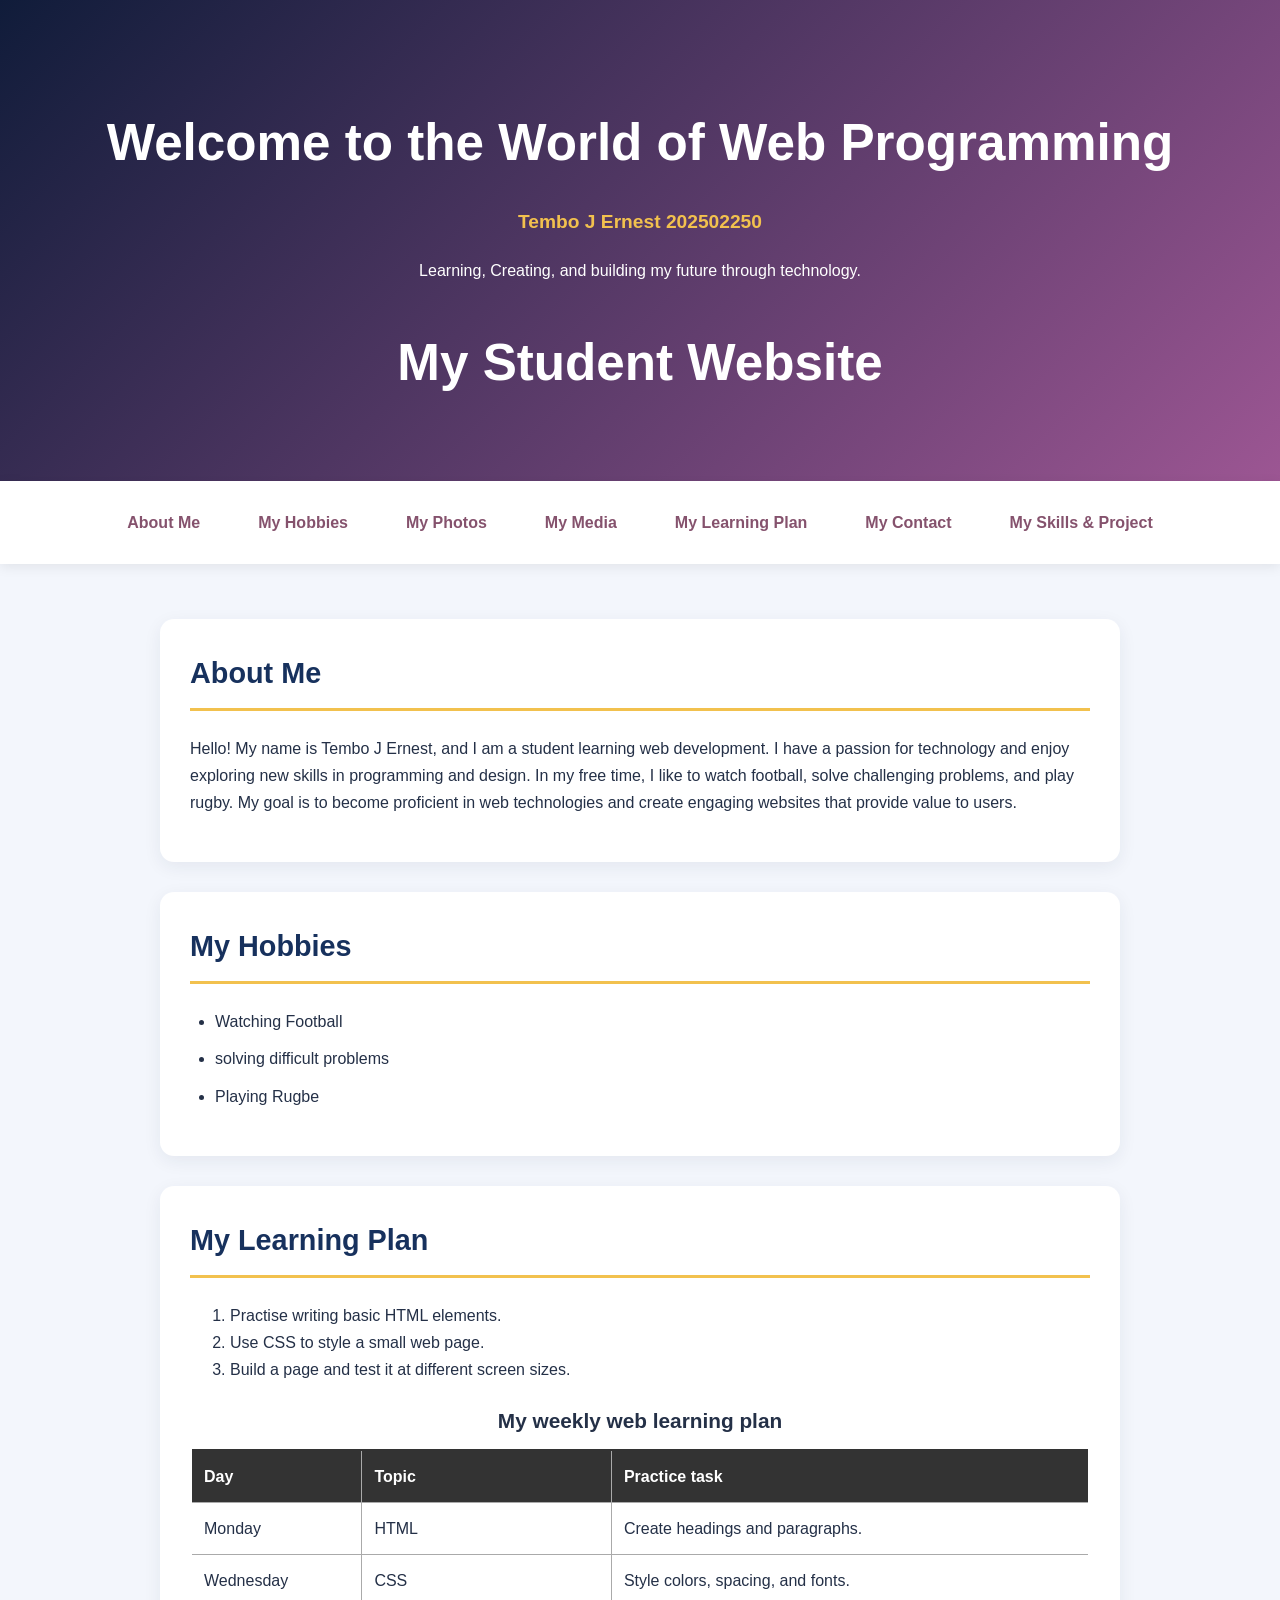
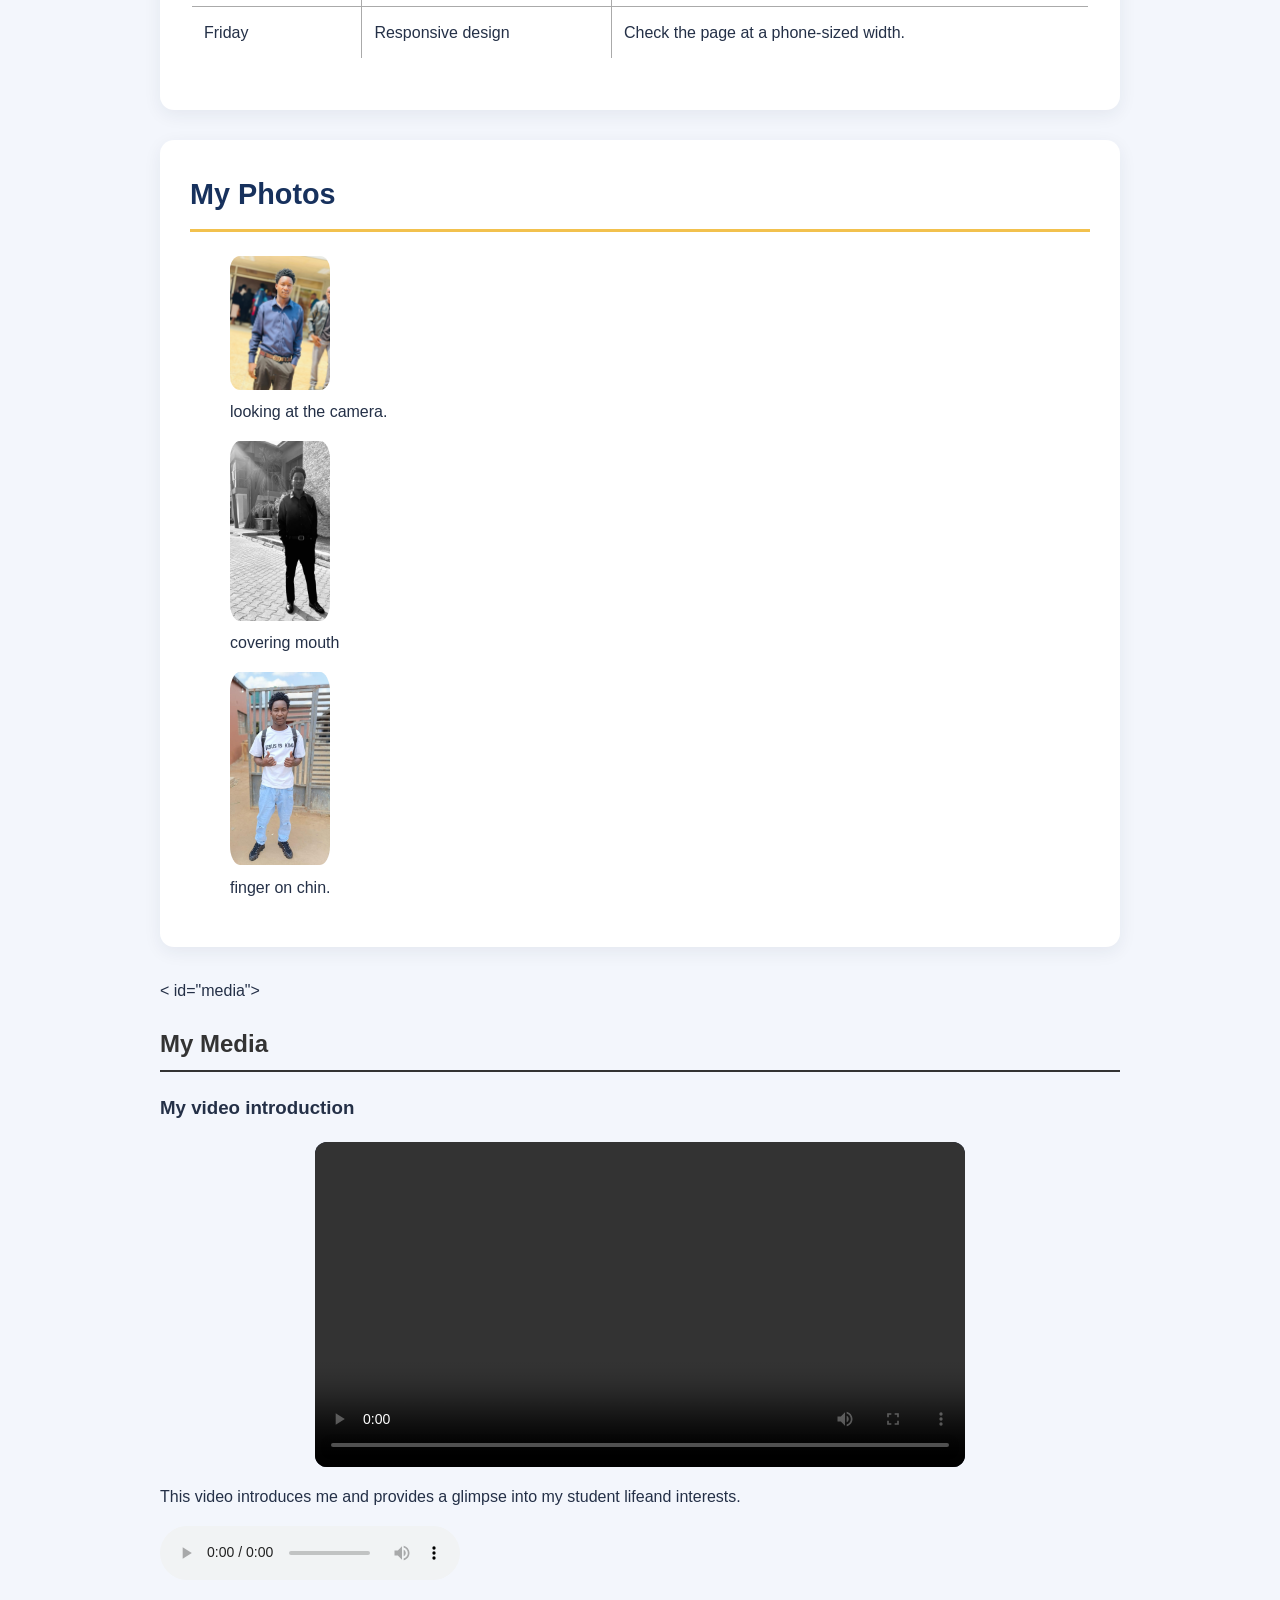
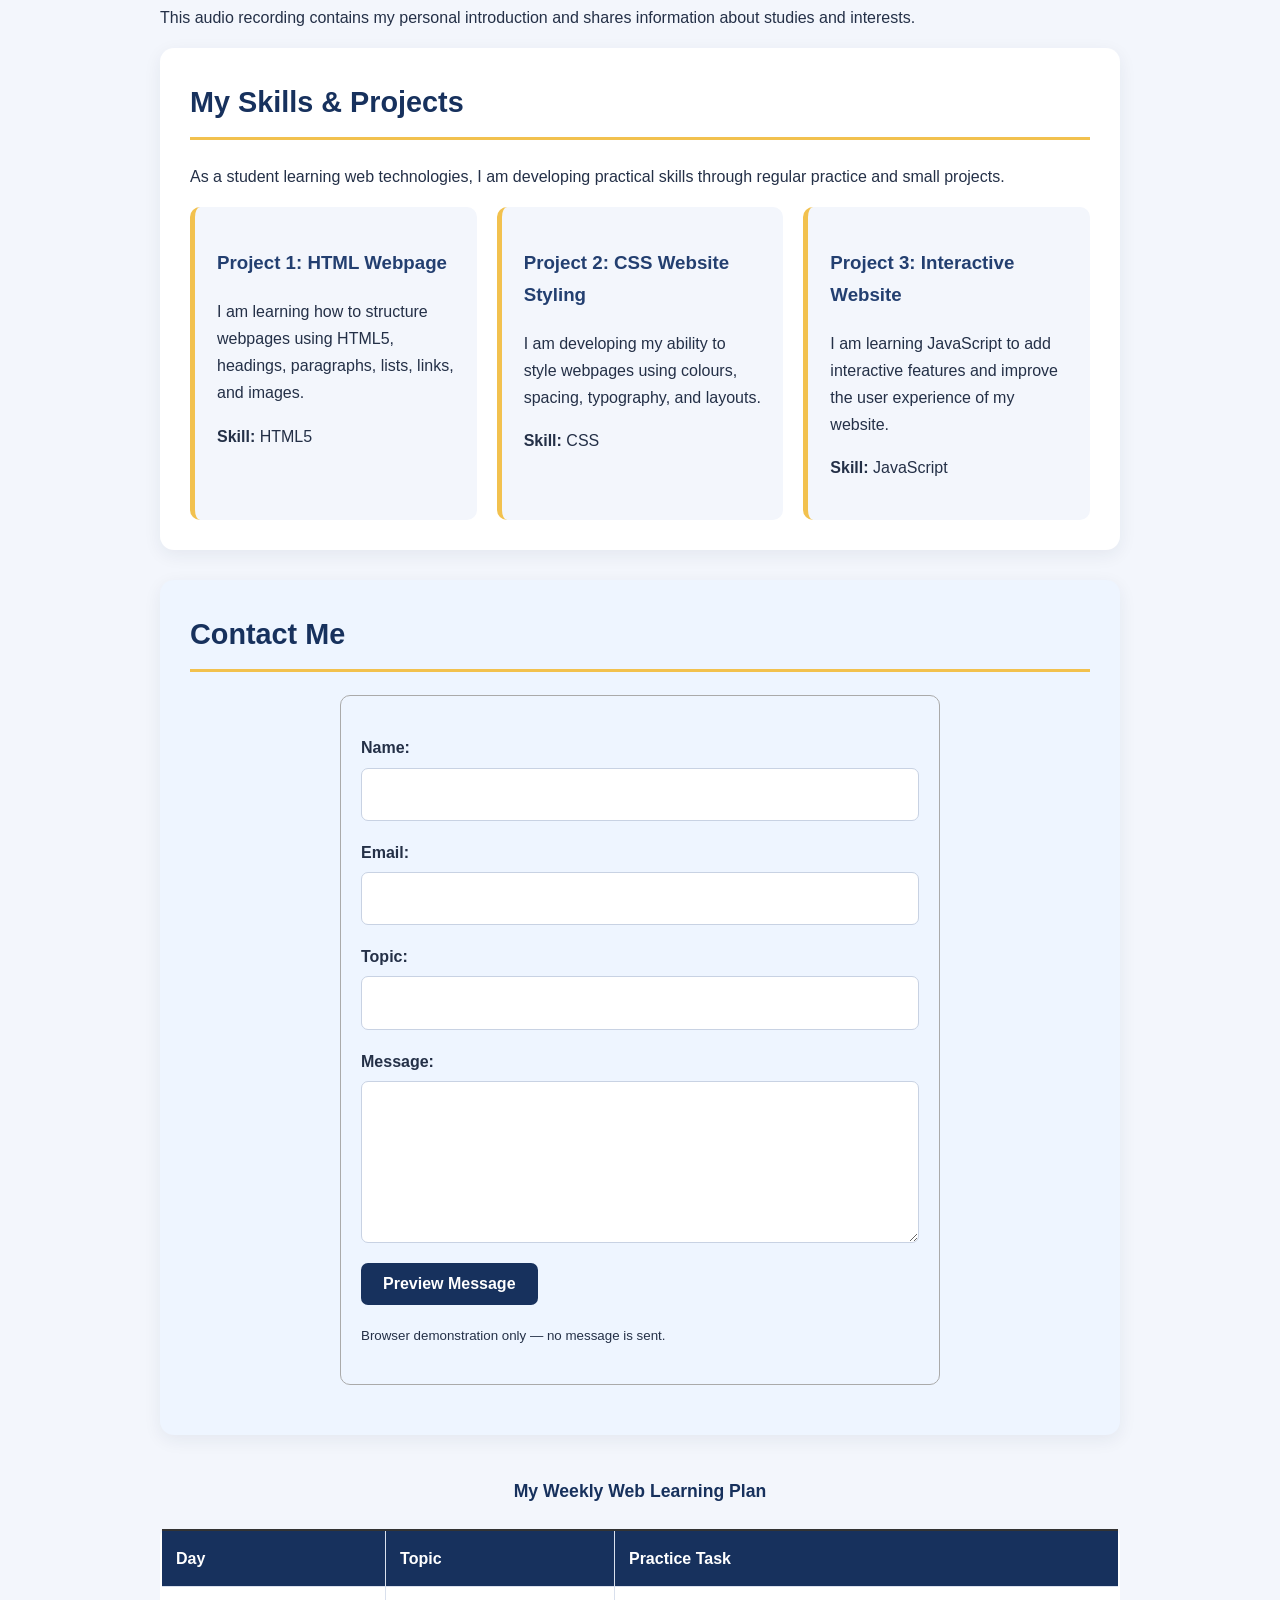
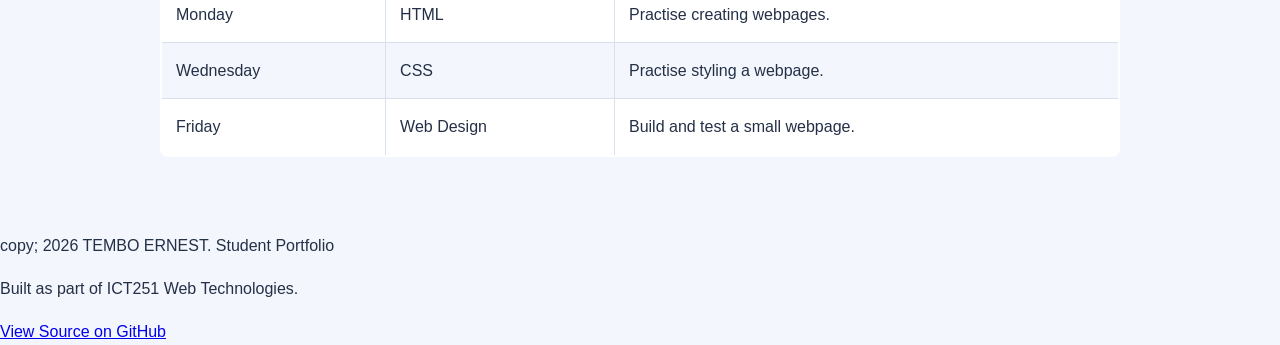
<file: index.html>
<!DOCTYPE html>
<html lang="en">

<head>
  <link rel="stylesheet" href="css/styles.css">
  <meta charset="UTF-8">
  <meta name="viewport" content="width=device-width, initial-scale=1.0">
  <title>My First Web Page</title>
</head>

<body>
  <header class="site-header">
    <h1>Welcome to the World of Web Programming</h1>
    <p class="student-name">Tembo J Ernest 202502250</p>
    <p>Learning, Creating, and building my future through technology.</p>
    <h1>My Student Website</h1>
  </header>

  <nav aria-label="Main navigation">
    <a href="#about">About Me</a>
    <a href="#hobbies">My Hobbies</a>
    <a href="#photos">My Photos</a>
    <a href="#media">My Media</a>
    <a href="#learning-plan">My Learning Plan</a>
    <a href="#contact">My Contact</a>
    <a href="#projects">My Skills &amp; Project</a>
  </nav>

  <main>
    <section id="about">
      <h2>About Me</h2>
      <p>
        Hello! My name is Tembo J Ernest, and I am a student learning web development. I have a passion for technology
        and enjoy exploring new skills in programming and design. In my free time, I like to watch football, solve
        challenging problems, and play rugby. My goal is to become proficient in web technologies and create engaging
        websites that provide value to users.
      </p>
    </section>

    <section id="hobbies">
      <h2>My Hobbies</h2>
      <ul>
        <li>Watching Football</li>
        <li>solving difficult problems</li>
        <li>Playing Rugbe</li>
      </ul>
    </section>

    <section id="learning-plan">
      <h2>My Learning Plan</h2>
      <ol>
        <li>Practise writing basic HTML elements.</li>
        <li>Use CSS to style a small web page.</li>
        <li>Build a page and test it at different screen sizes.</li>
      </ol>

      <table>
        <caption>My weekly web learning plan</caption>
        <thead>
          <tr>
            <th>Day</th>
            <th>Topic</th>
            <th>Practice task</th>
          </tr>
        </thead>
        <tbody>
          <tr>
            <td>Monday</td>
            <td>HTML</td>
            <td>Create headings and paragraphs.</td>
          </tr>
          <tr>
            <td>Wednesday</td>
            <td>CSS</td>
            <td>Style colors, spacing, and fonts.</td>
          </tr>
          <tr>
            <td>Friday</td>
            <td>Responsive design</td>
            <td>Check the page at a phone-sized width.</td>
          </tr>
        </tbody>
      </table>
    </section>

    <section id="photos">
      <h2>My Photos</h2>
      <figure>
        <img src="images/photo_1.jpeg" alt="Describe what is shown in the first photo">
        <figcaption>looking at the camera.</figcaption>
      </figure>

      <figure>
        <img src="images/photo_2.jpeg" alt="Describe what is shown in the second photo">
        <figcaption>covering mouth</figcaption>
      </figure>

      <figure>
        <img src="images/photo_3.jpeg" alt="Describe what is shown in the third photo">
        <figcaption>finger on chin.</figcaption>
      </figure>
    </section>

    < id="media">
      <h2>My Media</h2>
      <dive class="media-item">
        <h3>My video introduction</h3>

        <video controls preload="metadata">
          <source src="videos/intro.mp4" type="video/mp4">
          Your browser does not support HTML5 video.
        </video>

        <p class="media-summar">
          This video introduces me and provides a glimpse into my
          student lifeand interests.
        </p>
      </dive>

      <audio controls preload="metadata">
        <source src="videos/audio.m4a"> type="audio/mp4">
        Your browser does not support HTML5 audio.
      </audio>

      <p class="media-summery">
        This audio recording contains my personal introduction
        and shares information about studies and interests.
      </p>
      </dive>
      </section>

      <section id="projects">
        <h2>My Skills &amp; Projects</h2>

        <p>
          As a student learning web technologies, I am developing
          practical skills through regular practice and small projects.
        </p>

        <div class="project-container">

          <article class="project-card">
            <h3>Project 1: HTML Webpage</h3>
            <p>
              I am learning how to structure webpages using HTML5,
              headings, paragraphs, lists, links, and images.
            </p>
            <p><strong>Skill:</strong> HTML5</p>
          </article>

          <article class="project-card">
            <h3>Project 2: CSS Website Styling</h3>
            <p>
              I am developing my ability to style webpages using
              colours, spacing, typography, and layouts.
            </p>
            <p><strong>Skill:</strong> CSS</p>
          </article>

          <article class="project-card">
            <h3>Project 3: Interactive Website</h3>
            <p>
              I am learning JavaScript to add interactive features
              and improve the user experience of my website.
            </p>
            <p><strong>Skill:</strong> JavaScript</p>
          </article>

        </div>
      </section>


      <section id="contact">
        <h2>Contact Me</h2>

        <form id="contact-form">

          <label for="name">Name:</label>
          <input type="text" id="name" name="name" required>

          <label for="email">Email:</label>
          <input type="email" id="email" name="email" required>

          <label for="topic">Topic:</label>
          <input type="text" id="topic" name="topic">

          <label for="message">Message:</label>
          <textarea id="message" name="message" rows="5" required></textarea>

          <button type="submit">Preview Message</button>

          <p id="form-feedback" role="status" aria-live="polite"></p>

          <div id="form-preview" hidden>
            <h3>Message Preview</h3>
            <p><strong>Name:</strong> <span id="preview-name"></span></p>
            <p><strong>Email:</strong> <span id="preview-email"></span></p>
            <p><strong>Message:</strong> <span id="preview-message"></span></p>
          </div>

          <p><small>Browser demonstration only — no message is sent.</small></p>

        </form>

      </section>

      <table id="learning-table">
        <caption>My Weekly Web Learning Plan</caption>

        <thead>
          <tr>
            <th scope="col">Day</th>
            <th scope="col">Topic</th>
            <th scope="col">Practice Task</th>
          </tr>
        </thead>

        <tbody>
          <tr>
            <td>Monday</td>
            <td>HTML</td>
            <td>Practise creating webpages.</td>
          </tr>

          <tr>
            <td>Wednesday</td>
            <td>CSS</td>
            <td>Practise styling a webpage.</td>
          </tr>

          <tr>
            <td>Friday</td>
            <td>Web Design</td>
            <td>Build and test a small webpage.</td>
          </tr>
        </tbody>
      </table>
      </section>


  </main>

  <footer class="site-footer">
    <p>copy; 2026 TEMBO ERNEST. Student Portfolio</p>
    <p>Built as part of ICT251 Web Technologies.</p>
    <a href="https://github.com/TemboErnest/myweb.git">View Source on GitHub</a>
</body>

</html>
</file>
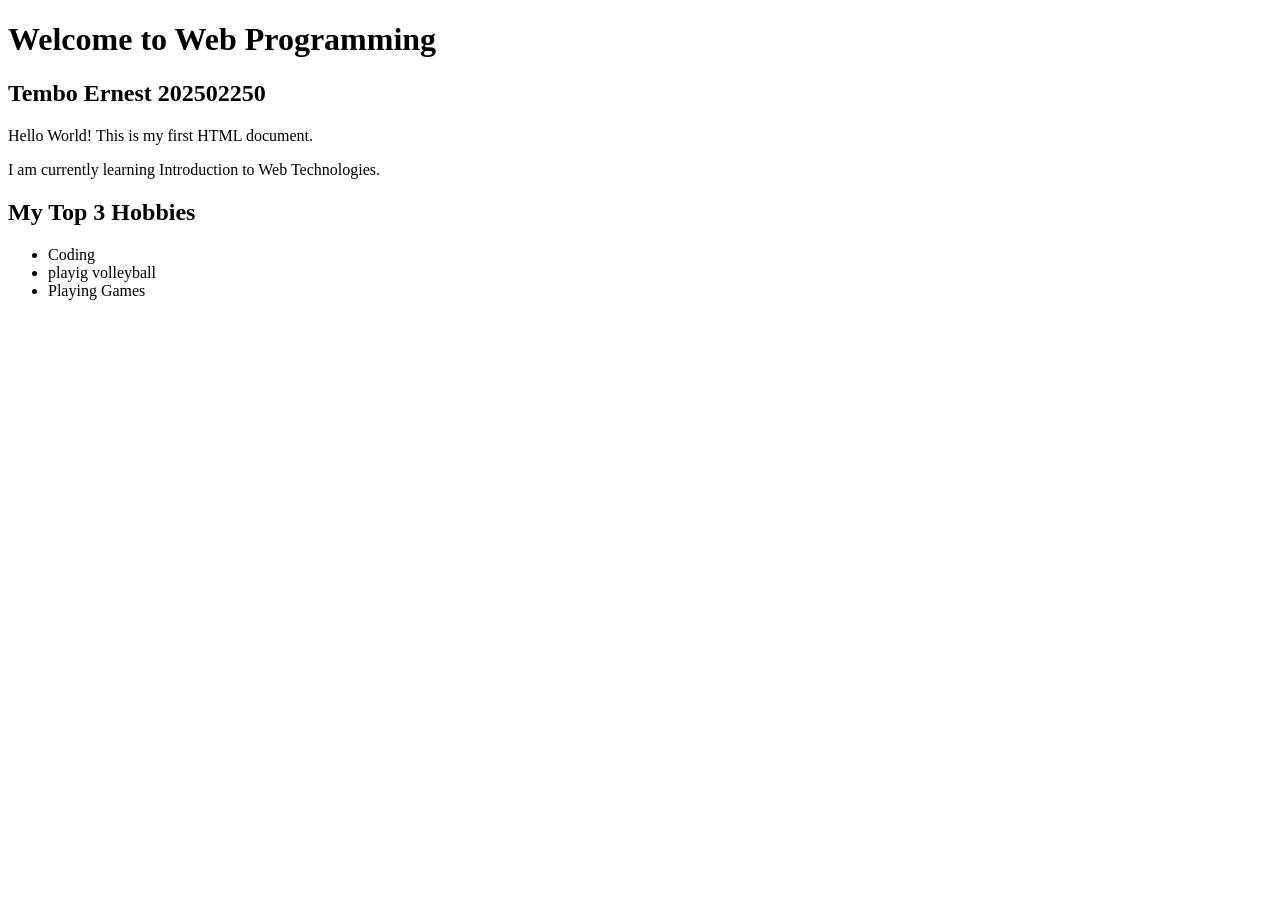
<file: activity1_backup.html.html>
<!DOCTYPE html>
<html lang="en">

<head>
    <meta charset="UTF-8">
    <meta name="viewport" content="width=device-width, initial-scale=1.0">
    <title>My First Web Page</title>
</head>

<body>

    <h1>Welcome to Web Programming</h1>

    <h2>Tembo Ernest 202502250</h2>
    </h2>

    <p>Hello World! This is my first HTML document.</p>

    <p>I am currently learning Introduction to Web Technologies.</p>

    <h2>My Top 3 Hobbies</h2>

    <ul>
        <li>Coding</li>
        <li>playig volleyball</li>
        <li>Playing Games</li>
    </ul>

</body>

</html>
</file>
<file: css/styles.css>
img {
    width: 100px;
    border-radius: 10%;
    margin-right: 50px;
  }

  .username {
    font-weight: bold;
  }

  #media {
    clear: both;
    margin: top 40px;
  }


  body {
    font-family: Arial, sans-serif;
    line-height: 1.6;
    margin: 0;
    background-color: #f4f6f8;
    color: #333;
  }


  /* ===== HEADER ===== */

  header {
    background-color: #333;
    color: white;
    text-align: center;
    padding: 30px;
  }

  h1 {
    font-size: 2.2rem;
  }


  /* ===== NAVIGATION ===== */

  nav {
    background-color: #222;
    text-align: center;
    padding: 15px;
  }

  nav a {
    color: white;
    text-decoration: none;
    margin: 0 10px;
    padding: 8px;
  }

  nav a:hover,
  nav a:focus {
    text-decoration: underline;
  }


  /* ===== MAIN CONTENT ===== */

  main {
    max-width: 1000px;
    margin: auto;
    padding: 20px;
  }


  /* ===== SECTIONS ===== */

  .content-section {
    background-color: white;
    margin-bottom: 20px;
    padding: 20px;
    border: 1px solid #ccc;
    border-radius: 10px;
  }


  /* ===== SECTION HEADINGS ===== */

  h2 {
    color: #333;
    border-bottom: 2px solid #333;
    padding-bottom: 5px;
  }


  /* ===== PHOTOS ===== */

  img {
    max-width: 100%;
    height: auto;
  }

  .photo-gallery {
    display: flex;
    flex-wrap: wrap;
    gap: 20px;
  }

  .photo-gallery figure {
    margin: 0;
    flex: 1 1 250px;
  }

  .photo-gallery img {
    width: 100%;
    border-radius: 8px;
  }


  /* ===== VIDEO AND AUDIO ===== */

  video {
    max-width: 100%;
    height: auto;
  }

  audio {
    max-width: 100%;
  }


  /* ===== TABLE ===== */

  table {
    width: 100%;
    border-collapse: collapse;
    margin-top: 20px;
    margin-bottom: 20px;
    background-color: white;
    border: 2px solid #333;
  }

  caption {
    font-size: 1.3rem;
    font-weight: bold;
    margin-bottom: 10px;
  }

  th,
  td {
    border: 1px solid #aaa;
    padding: 12px;
    text-align: left;
  }

  th {
    background-color: #333;
    color: white;
  }

  tr:hover {
    background-color: #f1f1f1;
  }


  /* ===== CONTACT FORM ===== */

  form {
    max-width: 600px;
    margin: 20px auto;
    padding: 20px;
    border: 1px solid #aaa;
    border-radius: 10px;
  }

  label {
    display: block;
    margin-top: 15px;
    margin-bottom: 5px;
    font-weight: bold;
  }

  input,
  textarea {
    width: 100%;
    padding: 10px;
    border: 1px solid #aaa;
    border-radius: 5px;
    box-sizing: border-box;
  }

  button {
    margin-top: 20px;
    padding: 10px 20px;
    border: none;
    border-radius: 5px;
    cursor: pointer;
  }

  button:hover,
  button:focus {
    opacity: 0.8;
  }


  /* ===== UNIQUE SECTION ===== */

  #contact {
    background-color: #eef5ff;
  }

  table {
    width: 100%;
    border-collapse: collapse;
    margin-top: 20px;
    margin-bottom: 20px;
    background-color: white;
    border: 2px solid #333;
    border-radius: 8px;
    overflow: hidden;
  }

  caption {
    font-size: 1.3rem;
    font-weight: bold;
    margin-bottom: 10px;
  }

  th,
  td {
    border: 1px solid #aaa;
    padding: 12px;
    text-align: left;
  }

  th {
    background-color: #333;
    color: white;
  }

  tr:hover {
    background-color: #f1f1f1;
  }

  video {
    width: 100%;
    /* Makes it scale to fit the screen/container width */
    height: auto;
    /* Keeps the original video proportions so it doesn't look stretched */
    max-width: 300px;
    /* Optional: Prevents it from getting too huge on desktop screens */
  }

  /* =================================
   1. GLOBAL STYLES
================================= */

  * {
    box-sizing: border-box;
  }

  html {
    scroll-behavior: smooth;
  }

  body {
    margin: 0;
    font-family: Arial, Helvetica, sans-serif;
    background-color: #f3f6fc;
    color: #243047;
    line-height: 1.7;
  }


  /* =================================
   2. HEADER
================================= */

  .site-header {
    background: linear-gradient(135deg, #101c3a, #9c5693);
    color: #ffffff;
    text-align: center;
    padding: 65px 20px;
  }

  .site-header h1 {
    font-size: clamp(2rem, 5vw, 3.2rem);
    margin-bottom: 10px;
  }

  .student-name {
    color: #f2c14e;
    font-size: 1.2rem;
    font-weight: bold;
  }


  /* =================================
   3. NAVIGATION
================================= */

  nav {
    display: flex;
    justify-content: center;
    flex-wrap: wrap;
    gap: 10px;
    background-color: #ffffff;
    padding: 18px;
    box-shadow: 0 3px 12px rgba(0, 0, 0, 0.08);
  }

  nav a {
    color: #85526d;
    text-decoration: none;
    font-weight: bold;
    padding: 10px 14px;
    border-radius: 8px;
    transition: 0.3s;
  }

  nav a:hover,
  nav a:focus-visible {
    background-color: #17315d;
    color: #ffffff;
  }


  /* =================================
   4. MAIN CONTENT
================================= */

  main {
    width: min(1100px, 92%);
    margin: 35px auto;
  }

  section {
    background-color: #ffffff;
    margin-bottom: 30px;
    padding: 30px;
    border-radius: 14px;
    box-shadow: 0 5px 18px rgba(22, 40, 75, 0.07);
    scroll-margin-top: 20px;
  }

  section h2 {
    color: #17315d;
    font-size: 1.8rem;
    border-bottom: 3px solid #f2c14e;
    padding-bottom: 10px;
    margin-top: 0;
  }

  section h3 {
    color: #233f70;
  }


  /* =================================
   5. HOBBIES
================================= */

  #hobbies ul {
    padding-left: 25px;
  }

  #hobbies li {
    margin-bottom: 10px;
  }


  /* =================================
   6. PHOTO GALLERY
================================= */

  .gallery {
    display: grid;
    grid-template-columns: repeat(3, 1fr);
    minmax(220px, 1fr) gap: 20px;
    align-items: :start
  }

  .gallery figure {
    margin: 0;
    background-color: #ffffff;
    border-radius: 12px;
    overflow: hidden;
    box-shadow: o 4px 12px rgba(0, 0, 0, 0.12);
  }

  .gallery img {
    width: 100%;
    height: 220px;
    object-fit: cover;
    display: block;
  }

  .gallery figcaption {
    padding: 12px;
    text-align: center;
    font-weight: bold;
    color: #17315d;
    font-size: 14px;
  }


  /* =================================
   7. MEDIA
================================= */

  .media-item {
    margin-bottom: 30px;
  }

  .media-item video {
    display: block;
    width: 100%;
    max-width: 650px;
    height: auto;
    margin: 15px auto;
    border-radius: 12px;
    background-color: #101c3a;
  }

  .media-item audio {
    display: block;
    width: 100%;
    max-width: 450px;
    margin: 15px 0;
  }


  /* =================================
   8. LEARNING TABLE
================================= */

  #learning-table {
    width: 100%;
    border-collapse: collapse;
    margin-top: 20px;
  }

  #learning-table caption {
    font-weight: bold;
    font-size: 1.1rem;
    padding: 12px;
    color: #17315d;
  }

  #learning-table th,
  #learning-table td {
    padding: 14px;
    text-align: left;
    border: 1px solid #d9e0ed;
  }

  #learning-table th {
    background-color: #17315d;
    color: #ffffff;
  }

  #learning-table tbody tr:nth-child(even) {
    background-color: #f3f6fc;
  }


  /* =================================
   9. PROJECT CARDS
================================= */

  .project-container {
    display: grid;
    grid-template-columns: repeat(auto-fit,
        minmax(220px, 1fr));
    gap: 20px;
  }

  .project-card {
    background-color: #f3f6fc;
    border-left: 5px solid #f2c14e;
    padding: 22px;
    border-radius: 10px;
    transition: transform 0.3s, box-shadow 0.3s;
  }

  .project-card:hover {
    transform: translateY(-5px);
    box-shadow: 0 8px 20px rgba(22, 40, 75, 0.12);
  }


  /* =================================
   10. CONTACT FORM
================================= */

  #contact-form label {
    display: block;
    font-weight: bold;
    margin-top: 18px;
  }

  #contact-form input,
  #contact-form textarea {
    display: block;
    width: 100%;
    padding: 12px;
    margin-top: 6px;
    border: 1px solid #c8d2e3;
    border-radius: 7px;
    font: inherit;
  }

  #contact-form input:focus,
  #contact-form textarea:focus {
    outline: 2px solid #557fc2;
    border-color: #17315d;
  }

  #contact-form button {
    margin-top: 20px;
    padding: 12px 22px;
    background-color: #17315d;
    color: #ffffff;
    border: none;
    border-radius: 7px;
    font-size: 1rem;
    font-weight: bold;
    cursor: pointer;
  }

  #contact-form button:hover {
    background-color: #294d84;
  }

  #form-feedback {
    font-weight: bold;
  }

  #form-preview {
    margin-top: 20px;
    padding: 20px;
    background-color: #f3f6fc;
    border-left: 5px solid #f2c14e;
    border-radius: 8px;
    overflow-wrap: anywhere;
  }


  /* =================================
   11. FOOTER
================

@media (max-width: 650px) {
    .gallery {
         grid-template: 1fr;
}
         .gallery img {
         height: 250px;
}
}
</file>
